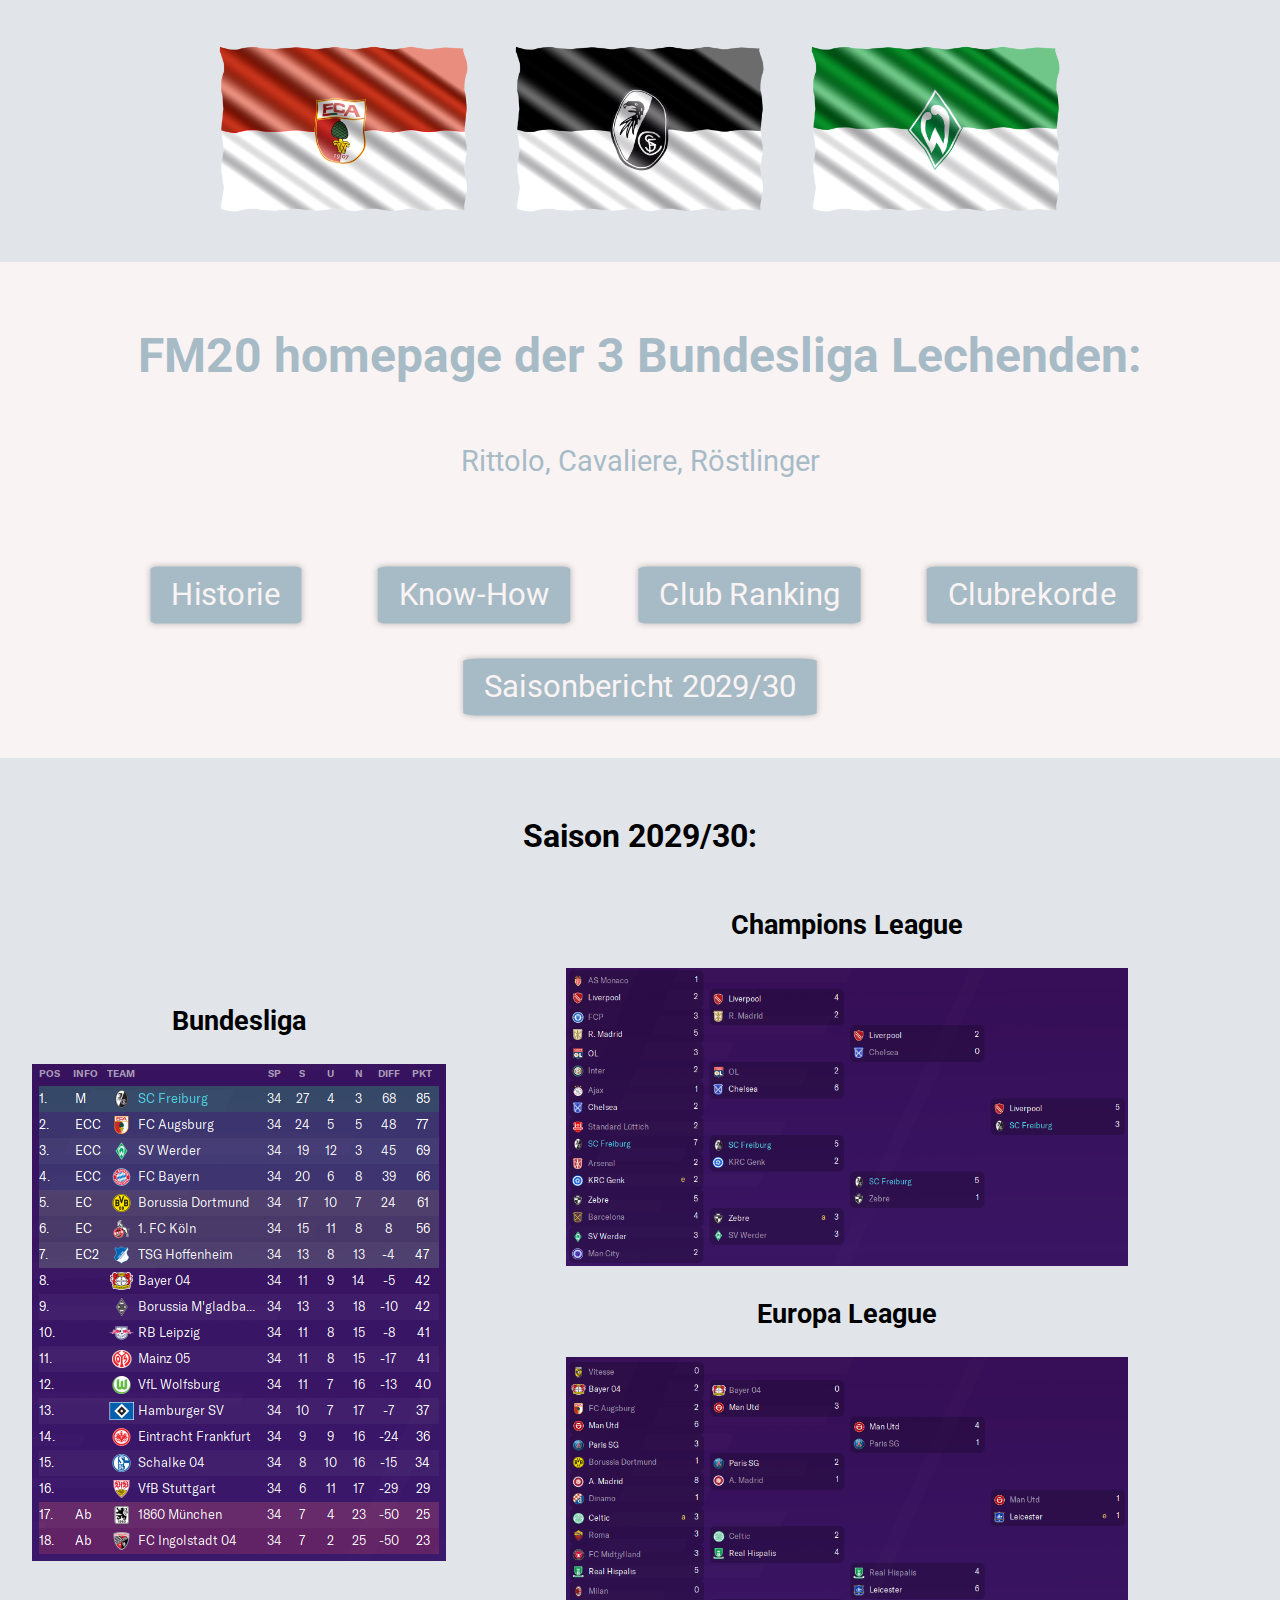
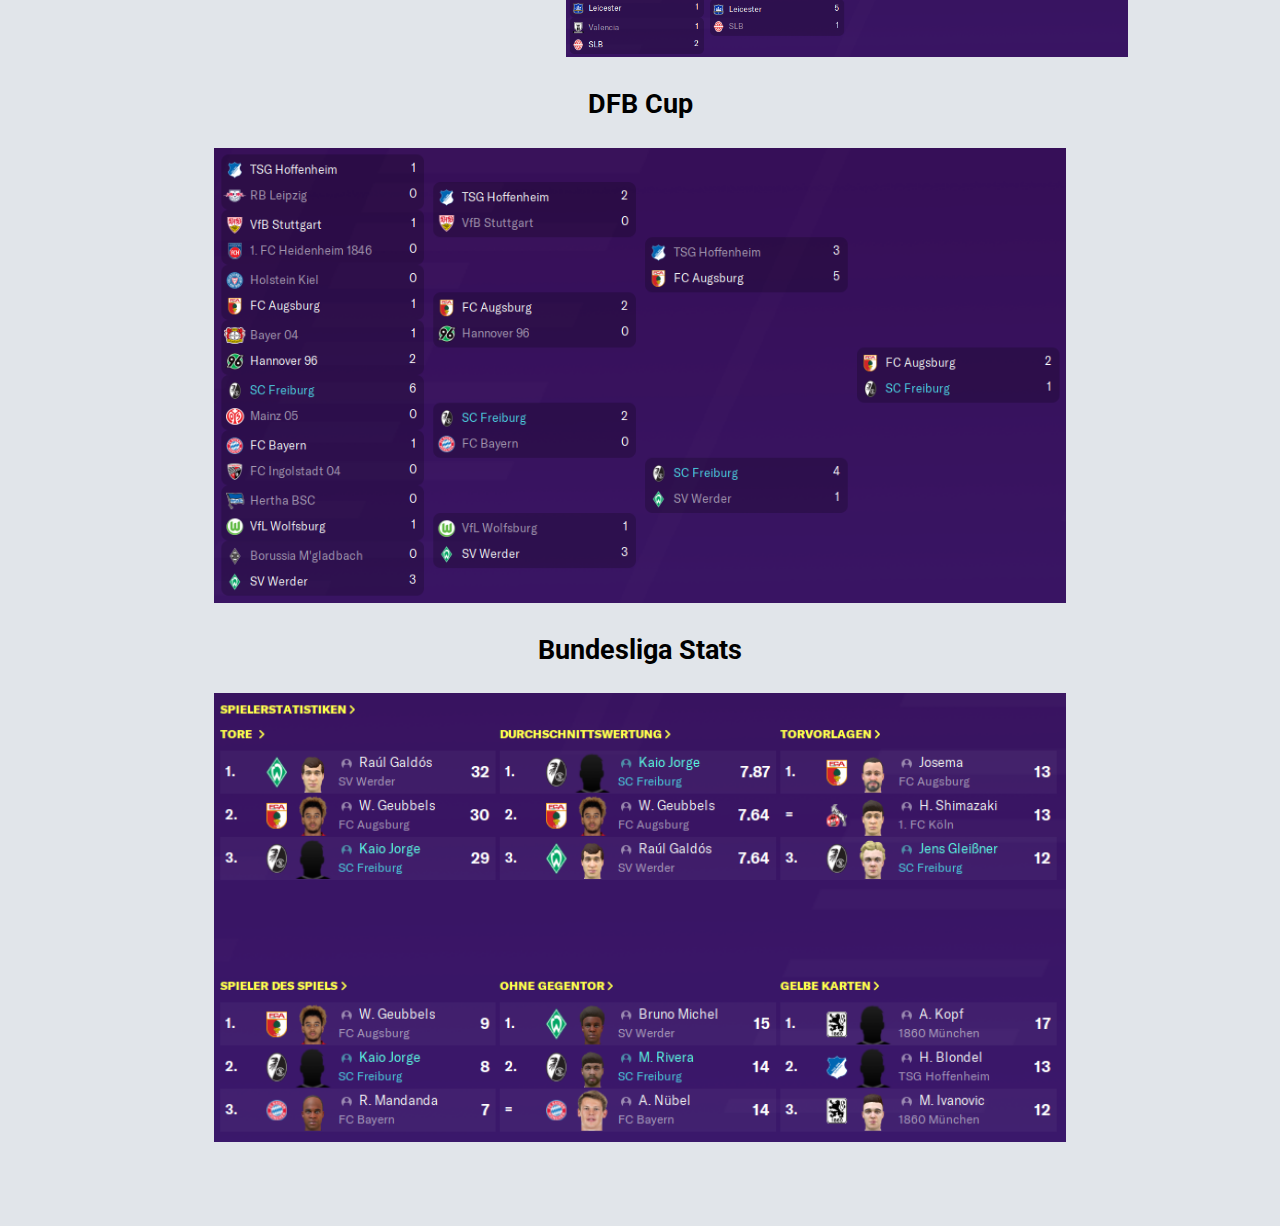
<file: index.html>
<!DOCTYPE html>
<html lang="en" dir="ltr">
  <head>
    <meta charset="utf-8">
    <title>FM20 Season 2029/30</title>
    <link rel="stylesheet" href="./css/style.css">
    <link rel="preconnect" href="https://fonts.gstatic.com">
    <link href="https://fonts.googleapis.com/css2?family=Roboto&display=swap" rel="stylesheet">
  </head>
  <body>
    <div class="headliner">
      <img src="./images/fca_gross.png" alt="" style="max-width: 24%">
      <img src="./images/scf_gross.png" alt="" style="max-width: 24%">
      <img src="./images/svw_gross.png" alt="" style="max-width: 24%">
    </div>
    <div class="roseish-bg">
      <div class="centered-div">
        <h1>FM20 homepage der 3 Bundesliga Lechenden:</h1>
        <p style="font-size: 1.8rem;">Rittolo, Cavaliere, Röstlinger</p>
      </div>
      <div class="centered-div margin-md">
        <a href="history.html" class="margin-md">
          <div class="div-button">
            Historie
          </div>
        </a>
        <a href="tricks.html" class="margin-md">
          <div class="div-button">
            Know-How
          </div>
        </a>
        <a href="ranking.html" class="margin-md">
          <div class="div-button">
            Club Ranking
          </div>
        </a>
        <a href="rekorde.html" class="margin-md">
          <div class="div-button">
            Clubrekorde
          </div>
        </a>
        <a href="season-review.html" class="margin-md">
          <div class="div-button">
            Saisonbericht 2029/30
          </div>
        </a>
      </div>
    </div>
    <div class="image-holder">
      <h2>Saison 2029/30:</h2>
      <div class="grid2x3 grid3x1">
        <div class="bl-table">
          <h3>Bundesliga</h3>
          <img src="./images/table_curr_bl.png?lastmod=05022023" alt="current bundesliga table 2029/2030">
        </div>
        <div class="cl-table">
          <h3>Champions League</h3>
          <img class="table-image" src="./images/cl-table.png?lastmod=05022023" alt="current champions league table 2029/2030">
          </div>
        <div class="el-table">
          <h3>Europa League</h3>
          <img class="table-image" src="./images/el-table.png?lastmod=05022023" alt="current euro league table 2029/2030">
        </div>
        <div class="dfb-table">
          <h3>DFB Cup</h3>
          <img class="table-image" src="./images/dfb-table.png?lastmod=05022023" alt="2029/30 dfb cup">
        </div>
        <div class="bl-stats-table">
          <h3>Bundesliga Stats</h3>
          <img class="table-image" src="./images/bundesliga-stats.png?lastmod=05022023" alt="2029/30 bundesliga stats">
        </div>

      </div>
      <div class="centered-div" style="margin: 3rem 0rem;">
      </div>
    </div>
  </body>
</html>
</file>
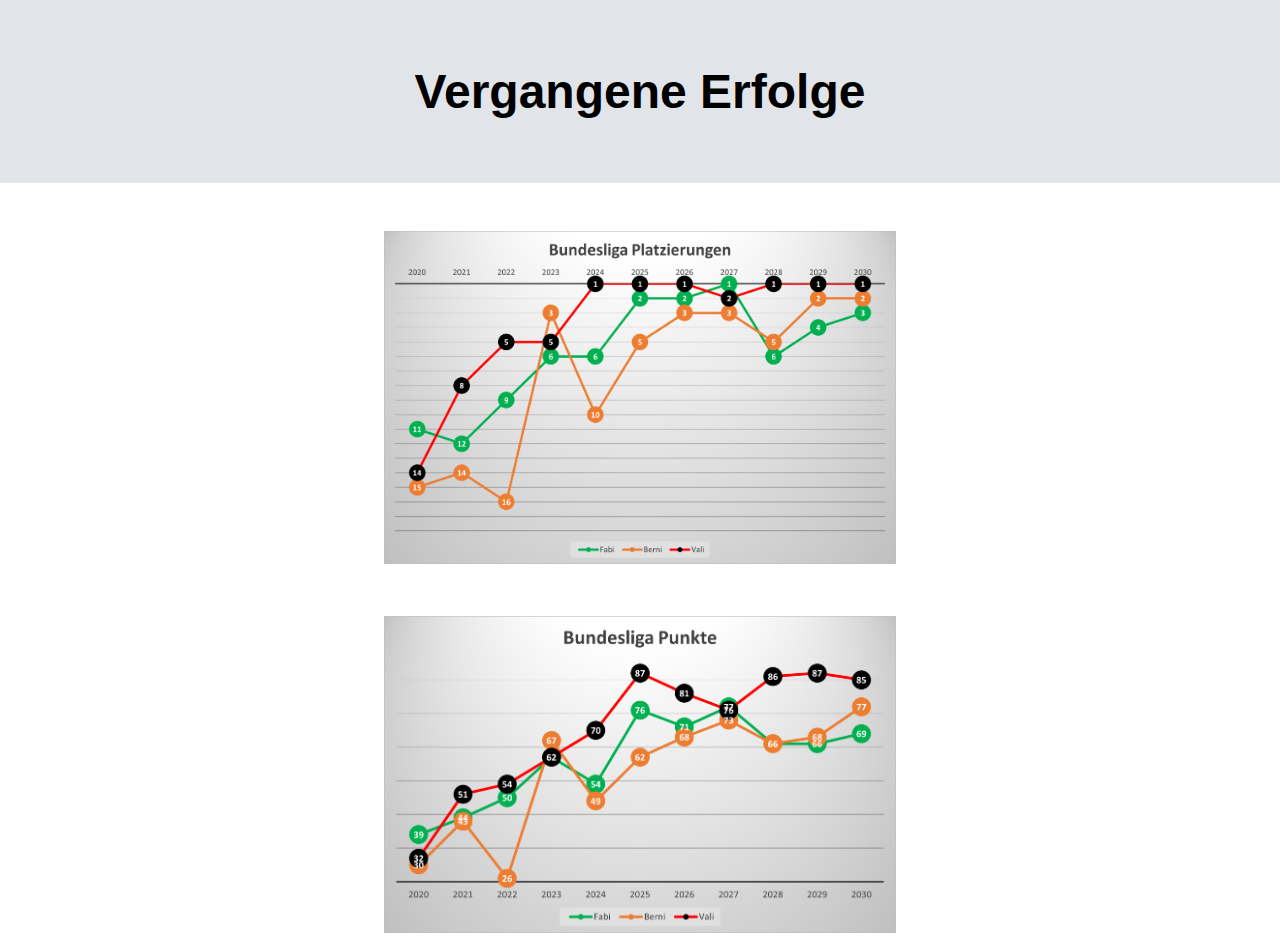
<file: history.html>
<!DOCTYPE html>
<html lang="en" dir="ltr">
<head>
  <meta charset="utf-8">
  <title>FM20 Bundesligahistorie</title>
  <link rel="stylesheet" href="./css/style.css">
</head>
  <body>
    <div class="headliner">
        <h1>Vergangene Erfolge</h1>
    </div>
    <div class="centered-div" style="margin-top: 3rem;">
      <img src="./images/rang-statistik.png?lastmod=01052022" alt="Ranking of our clubs in the Bundesliga from 2019 to 2023" style="max-width: 40%">
    </div>
    <div class="centered-div" style="margin-top: 3rem;">
      <img src="./images/punkte-statistik.png?lastmod=01052022" alt="Points won in the Bundesligahistorie from our clubs from 2019 to 2023" style="max-width: 40%">
    </div>
  </body>
</html>
</file>
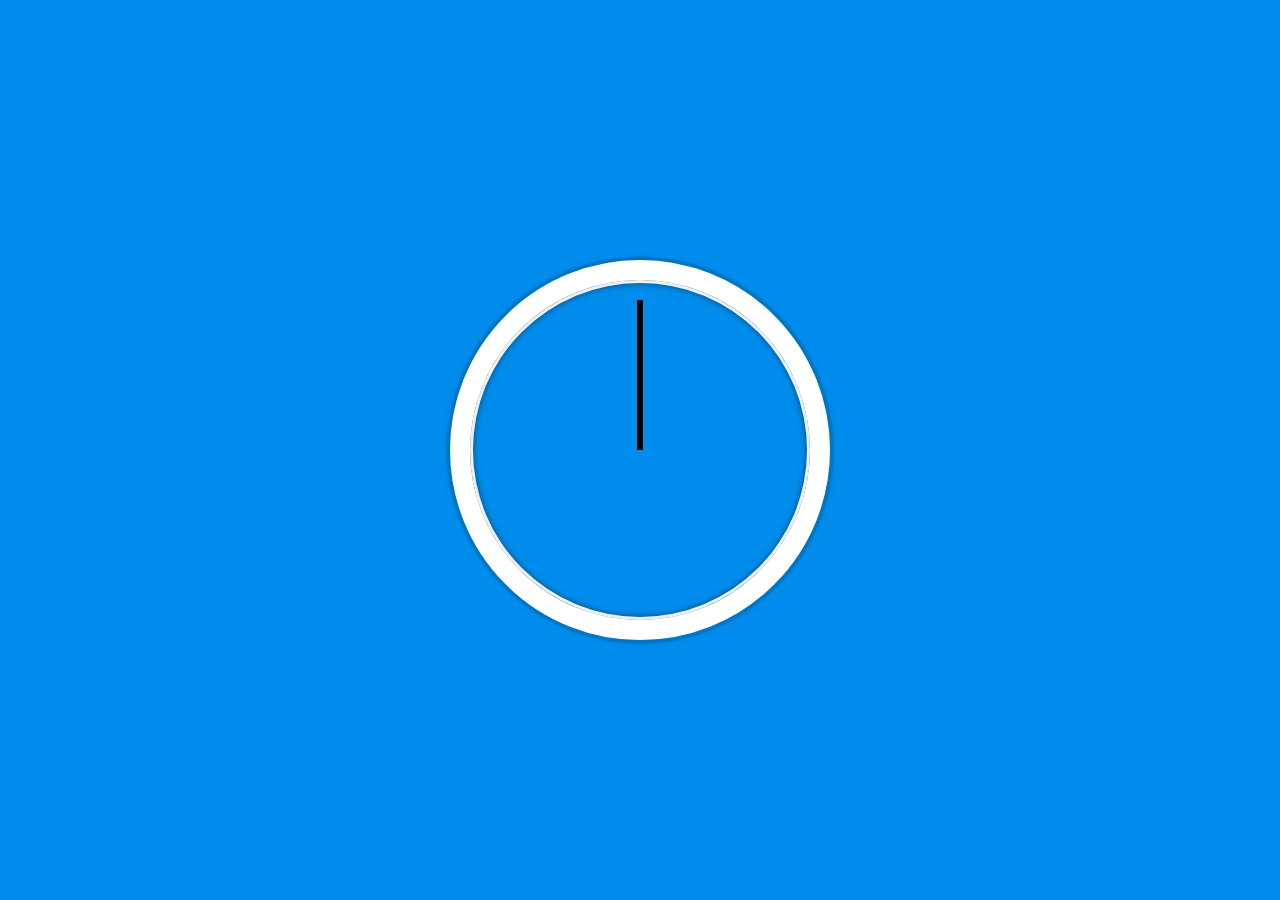
<file: js-tutorial-2.html>
<!DOCTYPE html>
<html lang="en">
<head>
  <meta charset="UTF-8">
  <title>JS + CSS Clock</title>
</head>
<body>


    <div class="clock">
      <div class="clock-face">
        <div class="hand hour-hand"></div>
        <div class="hand min-hand"></div>
        <div class="hand second-hand"></div>
      </div>
    </div>


  <style>
    html {
      background: #018DED url(https://unsplash.it/1500/1000?image=881&blur=5);
      background-size: cover;
      font-family: 'helvetica neue';
      text-align: center;
      font-size: 10px;
    }

    body {
      margin: 0;
      font-size: 2rem;
      display: flex;
      flex: 1;
      min-height: 100vh;
      align-items: center;
    }

    .clock {
      width: 30rem;
      height: 30rem;
      border: 20px solid white;
      border-radius: 50%;
      margin: 50px auto;
      position: relative;
      padding: 2rem;
      box-shadow:
        0 0 0 4px rgba(0,0,0,0.1),
        inset 0 0 0 3px #EFEFEF,
        inset 0 0 10px black,
        0 0 10px rgba(0,0,0,0.2);
    }

    .clock-face {
      position: relative;
      width: 100%;
      height: 100%;
      transform: translateY(-3px); /* account for the height of the clock hands */
    }

    .hand {
      width: 50%;
      height: 6px;
      background: black;
      position: absolute;
      top: 50%;
      transform-origin: 100%;
      transform: rotate(90deg);
      transition: all 0.05s;
      transition-timing-function: cubic-bezier(0.1, 2.7, 0.58, 1);
    }

  </style>

  <script>

    const secondHand = document.querySelector('.second-hand');
    const minHand = document.querySelector('.min-hand');
    const hourHand = document.querySelector('.hour-hand');

    function setDate() {

      const now = new Date();
      const seconds = now.getSeconds();
      const minutes = now.getMinutes();
      const hours = now.getHours();

      if(seconds==0){           // to avoid rotating 90 at second 0
        secondHand.style.transitionDuration = '0s';
        minHand.style.transitionDuration = '0s';
        hourHand.style.transitionDuration = '0s';
       } else {
        secondHand.style.transitionDuration = '0.05s';
        minHand.style.transitionDuration = '0.05s';
        hourHand.style.transitionDuration = '0.05s';
      }
      const secondsDegrees = ((seconds / 60) * 360) + 90;     // have to add 90 because of the offset at .hand style
      const minutesDegrees = ((minutes / 60) * 360) + 90;
      const hoursDegrees = ((hours / 12) * 360) +90;
      secondHand.style.transform = `rotate(${secondsDegrees}deg)`;
      minHand.style.transform = `rotate(${minutesDegrees}deg)`;
      hourHand.style.transform = `rotate(${hoursDegrees}deg)`;
    }

    setInterval(setDate, 1000);

  </script>
</body>
</html>
</file>
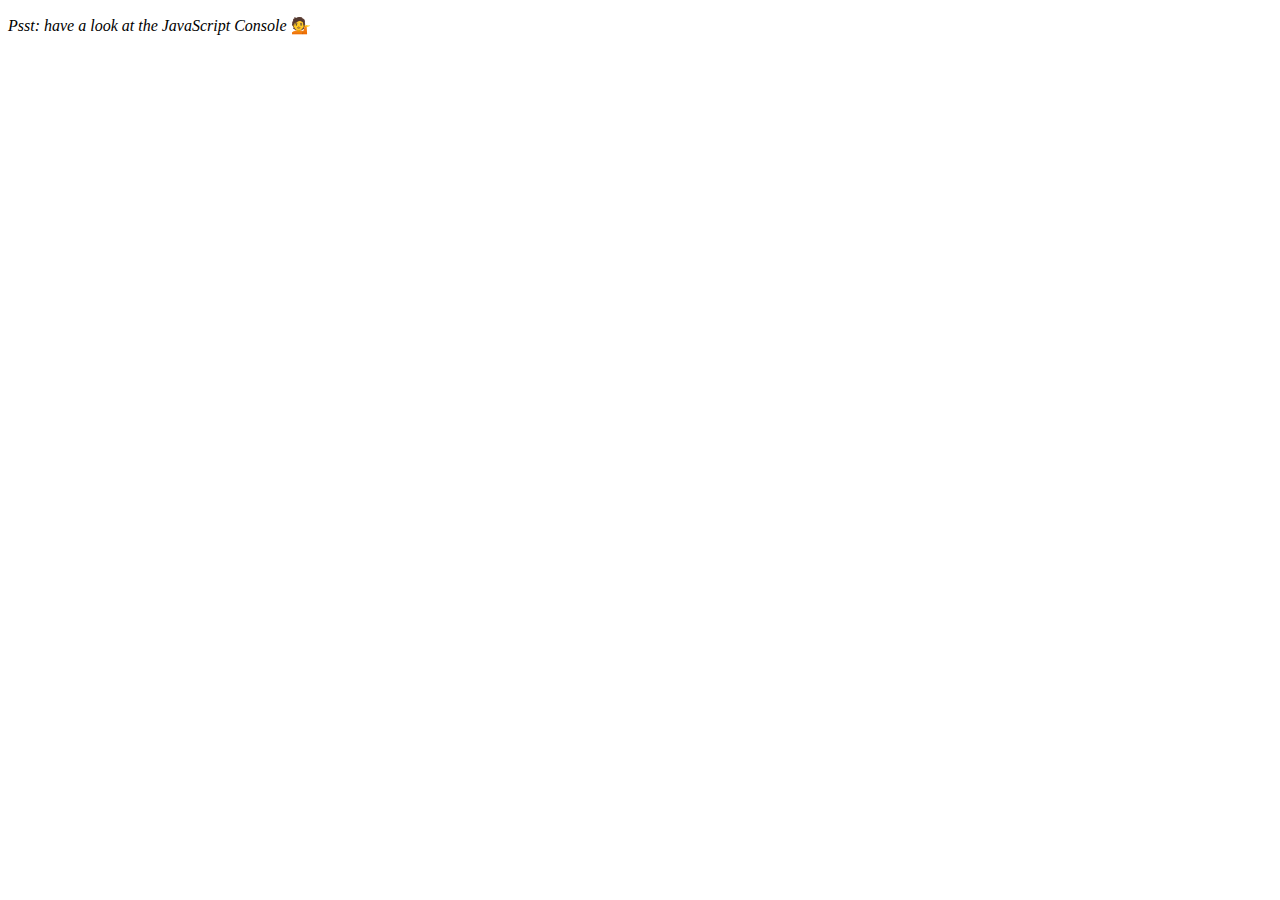
<file: js-tutorial-4.html>
<!DOCTYPE html>
<html lang="en">
<head>
  <meta charset="UTF-8">
  <title>Array Cardio 💪</title>
</head>
<body>
  <p><em>Psst: have a look at the JavaScript Console</em> 💁</p>
  <script>
    // Get your shorts on - this is an array workout!
    // ## Array Cardio Day 1

    // Some data we can work with

    const inventors = [
      { first: 'Albert', last: 'Einstein', year: 1879, passed: 1955 },
      { first: 'Isaac', last: 'Newton', year: 1643, passed: 1727 },
      { first: 'Galileo', last: 'Galilei', year: 1564, passed: 1642 },
      { first: 'Marie', last: 'Curie', year: 1867, passed: 1934 },
      { first: 'Johannes', last: 'Kepler', year: 1571, passed: 1630 },
      { first: 'Nicolaus', last: 'Copernicus', year: 1473, passed: 1543 },
      { first: 'Max', last: 'Planck', year: 1858, passed: 1947 },
      { first: 'Katherine', last: 'Blodgett', year: 1898, passed: 1979 },
      { first: 'Ada', last: 'Lovelace', year: 1815, passed: 1852 },
      { first: 'Sarah E.', last: 'Goode', year: 1855, passed: 1905 },
      { first: 'Lise', last: 'Meitner', year: 1878, passed: 1968 },
      { first: 'Hanna', last: 'Hammarström', year: 1829, passed: 1909 }
    ];

    const people = [
      'Bernhard, Sandra', 'Bethea, Erin', 'Becker, Carl', 'Bentsen, Lloyd', 'Beckett, Samuel', 'Blake, William', 'Berger, Ric', 'Beddoes, Mick', 'Beethoven, Ludwig',
      'Belloc, Hilaire', 'Begin, Menachem', 'Bellow, Saul', 'Benchley, Robert', 'Blair, Robert', 'Benenson, Peter', 'Benjamin, Walter', 'Berlin, Irving',
      'Benn, Tony', 'Benson, Leana', 'Bent, Silas', 'Berle, Milton', 'Berry, Halle', 'Biko, Steve', 'Beck, Glenn', 'Bergman, Ingmar', 'Black, Elk', 'Berio, Luciano',
      'Berne, Eric', 'Berra, Yogi', 'Berry, Wendell', 'Bevan, Aneurin', 'Ben-Gurion, David', 'Bevel, Ken', 'Biden, Joseph', 'Bennington, Chester', 'Bierce, Ambrose',
      'Billings, Josh', 'Birrell, Augustine', 'Blair, Tony', 'Beecher, Henry', 'Biondo, Frank'
    ];

    // Array.prototype.filter()
    // 1. Filter the list of inventors for those who were born in the 1500's
    const fifteen = inventors.filter(inventor =>            // arrow function
      (inventor.year >= 1500 && inventor.year <= 1599));

    //console.table(fifteen);

    // Array.prototype.map()                        // map returns always the same amount as input
    // 2. Give us an array of the inventors first and last names
    const nameList = inventors.map(inventor => inventor.first + ' ' + inventor.last);

    //console.log(nameList);

    // Array.prototype.sort()               //
    // 3. Sort the inventors by birthdate, oldest to youngest
    const ordered = inventors.sort((firstPerson, secondPerson) => firstPerson.year > secondPerson.year ? 1 : -1);

    //console.table(ordered);

    // Array.prototype.reduce()
    // 4. How many years did all the inventors live all together?
    const sum = inventors.reduce((total, inventor) => {
      return total + (inventor.passed - inventor.year);
    }, 0);                                              // total needs a starting value

    //console.log(sum);

    // 5. Sort the inventors by years lived
    const oldest = inventors.sort(function(a, b) {
      const lastGuy = a.passed - a.year;
      const nextGuy = b.passed - b.year;
      return lastGuy > nextGuy ? -1 : 1;
    });
    //console.log(oldest);

    // 6. create a list of Boulevards in Paris that contain 'de' anywhere in the name       // done in console on wiki page
    // https://en.wikipedia.org/wiki/Category:Boulevards_in_Paris
    // const category = document.querySelector('.mw-category');
    // const links = Array.from(category.querySelectorAll('a'));
    //
    // const de = links
    //               .map(link => link.textContent)
    //               .filter(streetName => streetName.includes('de'));

    // 7. sort Exercise
    // Sort the people alphabetically by last name
    const alpha = people.sort((lastOne, nextOne) => {
      const [aLast, aFirst] = lastOne.split(', ');
      const [bLast, bFirst] = nextOne.split(', ');
      return aLast > bLast ? 1 : -1;
    });
    //console.log(alpha);

    // 8. Reduce Exercise
    // Sum up the instances of each of these
    const data = ['car', 'car', 'truck', 'truck', 'bike', 'walk', 'car', 'van', 'bike', 'walk', 'car', 'van', 'car', 'truck' ];
    const transportation = data.reduce(function(obj, item) {
      if(!obj[item]) {
        obj[item] = 0;
      }
      obj[item]++;
      return obj;
    }, {});     // start with a blank object

    console.log(transportation);

  </script>
</body>
</html>
</file>
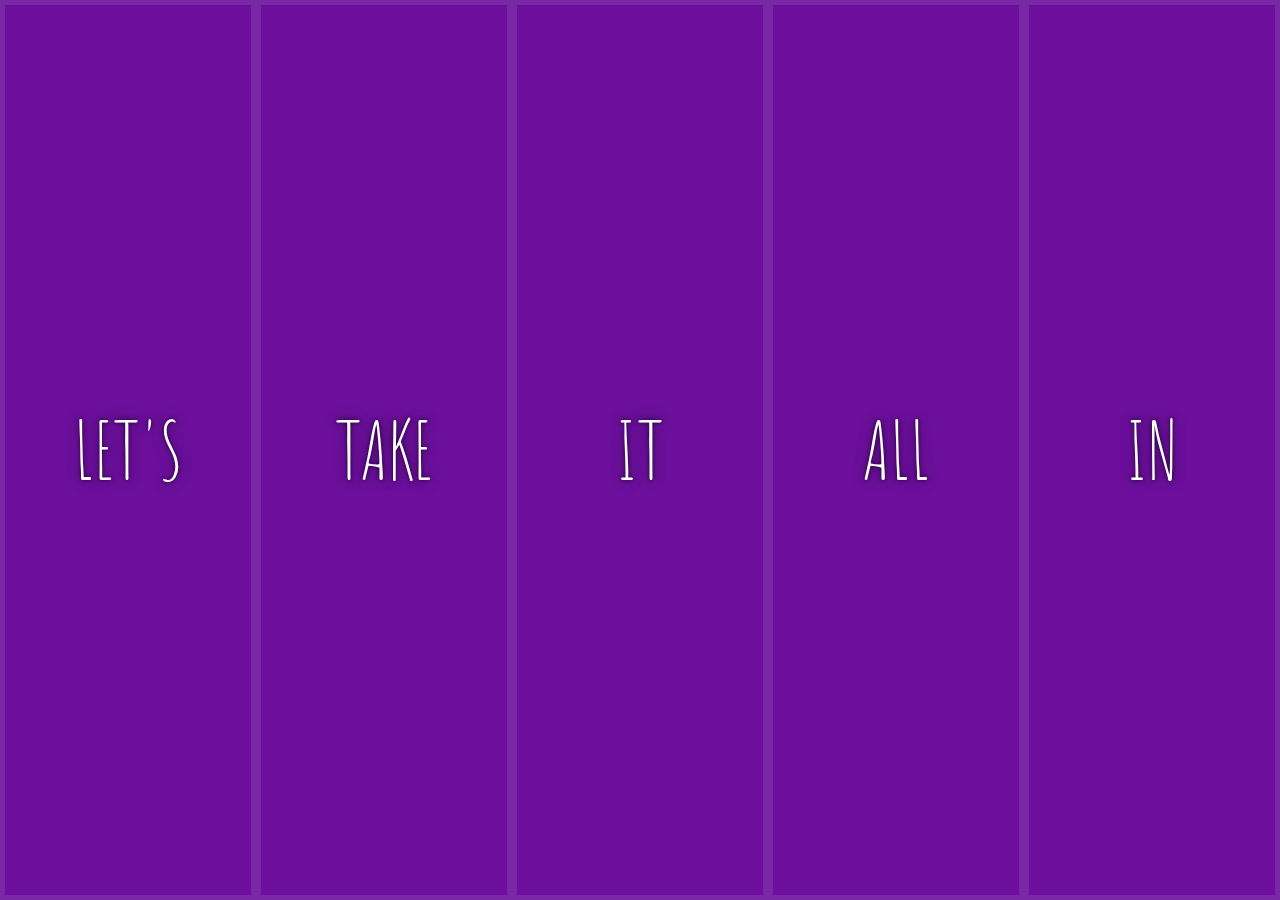
<file: js-tutorial-5.html>
<!DOCTYPE html>
<html lang="en">
<head>
  <meta charset="UTF-8">
  <title>Flex Panels 💪</title>
  <link href='https://fonts.googleapis.com/css?family=Amatic+SC' rel='stylesheet' type='text/css'>
</head>
<body>
  <style>
    html {
      box-sizing: border-box;
      background: #ffc600;
      font-family: 'helvetica neue';
      font-size: 20px;
      font-weight: 200;
    }

    body {
      margin: 0;
    }

    *, *:before, *:after {
      box-sizing: inherit;
    }

    .panels {
      min-height: 100vh;
      overflow: hidden;
      display: flex;
    }

    .panel {
      background: #6B0F9C;
      box-shadow: inset 0 0 0 5px rgba(255,255,255,0.1);
      color: white;
      text-align: center;
      align-items: center;
      /* Safari transitionend event.propertyName === flex */
      /* Chrome + FF transitionend event.propertyName === flex-grow */
      transition:
        font-size 0.7s cubic-bezier(0.61,-0.19, 0.7,-0.11),
        flex 0.7s cubic-bezier(0.61,-0.19, 0.7,-0.11),
        background 0.2s;
      font-size: 20px;
      background-size: cover;
      background-position: center;
      flex: 1;      /* distributes evenly*/
      justify-content: center;
      align-items: center;
      display: flex;
      flex-direction: column;
    }

    .panel1 { background-image:url(https://source.unsplash.com/gYl-UtwNg_I/1500x1500); }
    .panel2 { background-image:url(https://source.unsplash.com/rFKUFzjPYiQ/1500x1500); }
    .panel3 { background-image:url(https://images.unsplash.com/photo-1465188162913-8fb5709d6d57?ixlib=rb-0.3.5&q=80&fm=jpg&crop=faces&cs=tinysrgb&w=1500&h=1500&fit=crop&s=967e8a713a4e395260793fc8c802901d); }
    .panel4 { background-image:url(https://source.unsplash.com/ITjiVXcwVng/1500x1500); }
    .panel5 { background-image:url(https://source.unsplash.com/3MNzGlQM7qs/1500x1500); }

    /* Flex Children */
    .panel > * {
      margin: 0;
      width: 100%;
      transition: transform 0.5s;
      flex: 1 0 auto;
      display: flex;
      justify-content: center;
      align-items: center;
    }

    .panel > *:first-child { transform: translateY(-100%);}
    .panel.open-active > *:first-child {transform: translateY(0);}
    .panel > *:last-child { transform: translateY(100%);}
    .panel.open-active > *:last-child {transform: translateY(0);}

    .panel p {
      text-transform: uppercase;
      font-family: 'Amatic SC', cursive;
      text-shadow: 0 0 4px rgba(0, 0, 0, 0.72), 0 0 14px rgba(0, 0, 0, 0.45);
      font-size: 2em;
    }

    .panel p:nth-child(2) {
      font-size: 4em;
    }

    .panel.open {
      flex: 5;      // 5 times more space than flex: 1 (regularly distributed)
      font-size: 40px;
    }

  </style>


  <div class="panels">
    <div class="panel panel1">
      <p>Hey</p>
      <p>Let's</p>
      <p>Dance</p>
    </div>
    <div class="panel panel2">
      <p>Give</p>
      <p>Take</p>
      <p>Receive</p>
    </div>
    <div class="panel panel3">
      <p>Experience</p>
      <p>It</p>
      <p>Today</p>
    </div>
    <div class="panel panel4">
      <p>Give</p>
      <p>All</p>
      <p>You can</p>
    </div>
    <div class="panel panel5">
      <p>Life</p>
      <p>In</p>
      <p>Motion</p>
    </div>
  </div>

  <script>
    const panels = document.querySelectorAll('.panel');

    function toggleOpen() {
      this.classList.toggle('open');
    }

    function toggleActive(e) {
      if(e.propertyName.includes('flex')) {   // flex-grow or "flex" -> depends on browser
        this.classList.toggle('open-active');
      }
    }

    panels.forEach(panel => panel.addEventListener('click', toggleOpen));
    panels.forEach(panel => panel.addEventListener('transitionend', toggleActive));
  </script>



</body>
</html>
</file>
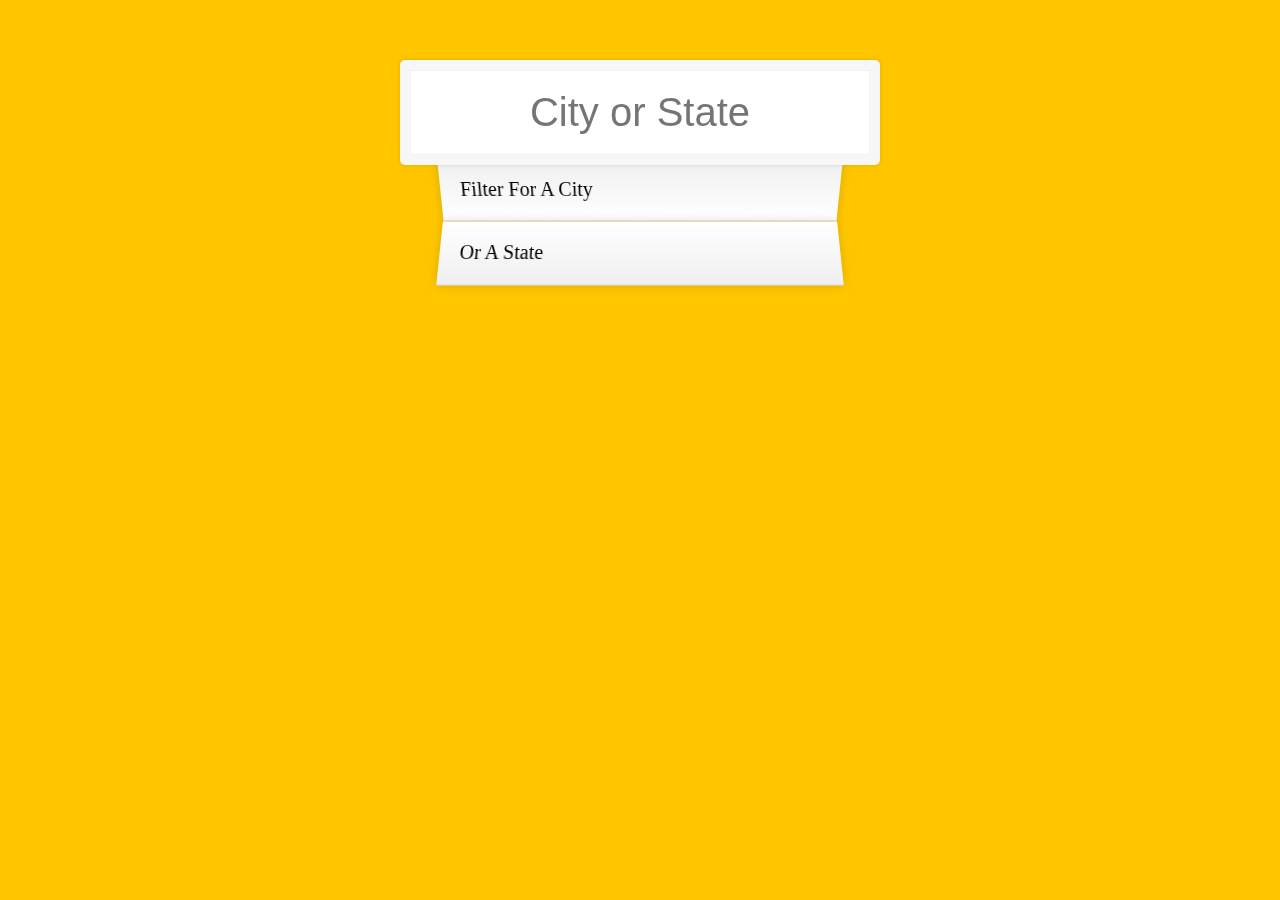
<file: js-tutorial-6.html>
<!DOCTYPE html>
<html lang="en">
<head>
  <meta charset="UTF-8">
  <title>Type Ahead 👀</title>
  <link rel="stylesheet" href="./css/js-tutorial-6.css">
</head>
<body>

  <form class="search-form">
    <input type="text" class="search" placeholder="City or State">
    <ul class="suggestions">
      <li>Filter for a city</li>
      <li>or a state</li>
    </ul>
  </form>
<script>
  const endpoint = 'https://gist.githubusercontent.com/Miserlou/c5cd8364bf9b2420bb29/raw/2bf258763cdddd704f8ffd3ea9a3e81d25e2c6f6/cities.json';
  const cities = [];
  fetch(endpoint)
    .then(blob => blob.json())
    .then(data => cities.push(...data));      // ... means to spread into the array (es6 video as a hint)

  function findMatches(wordToMatch, cities) {
    return cities.filter(place => {
      const regex = new RegExp(wordToMatch, 'gi');  // global insensitive
      return place.city.match(regex) || place.state.match(regex);
    });
  }

  function numberWithCommas(x) {
    return x.toString().replace(/\B(?=(\d{3})+(?!\d))/g, ',');
  }

  function displayMatches() {     // this.value is the text written in the input area
    const matchArray = findMatches(this.value, cities);
    const html = matchArray.map(place => {
      const regex = new RegExp(this.value, 'gi');   // we want to wrap the citys name into a "hl span"
      const cityName = place.city.replace(regex, `<span class="hl">${this.value}</span>`);
      const stateName = place.state.replace(regex, `<span class="hl">${this.value}</span>`);
      return `
        <li>
          <span class="name">${cityName}, ${stateName}</span>
          <span class="population">${numberWithCommas(place.population)}</span>
        </li>
      `;
    }).join('');      // converts array with multiple items to one big string
    suggestions.innerHTML = html;
  }

  const searchInput = document.querySelector('.search');
  const suggestions = document.querySelector('.suggestions');

  searchInput.addEventListener('change', displayMatches);
  searchInput.addEventListener('keyup', displayMatches);

</script>
</body>
</html>
</file>
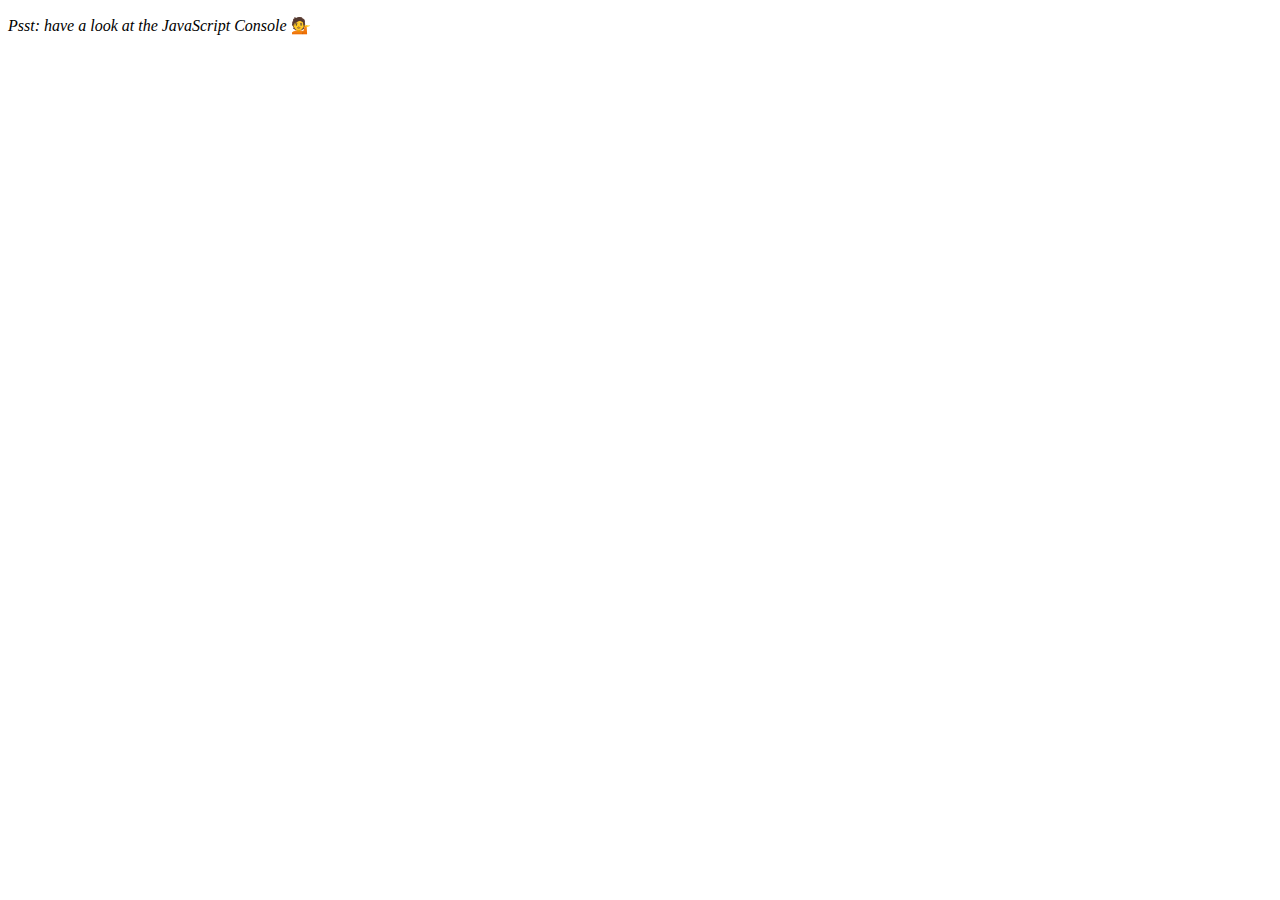
<file: js-tutorial-7.html>
<!DOCTYPE html>
<html lang="en">
<head>
  <meta charset="UTF-8">
  <title>Array Cardio 💪💪</title>
</head>
<body>
  <p><em>Psst: have a look at the JavaScript Console</em> 💁</p>
  <script>
    // ## Array Cardio Day 2

    const people = [
      { name: 'Wes', year: 1988 },
      { name: 'Kait', year: 1986 },
      { name: 'Irv', year: 1970 },
      { name: 'Lux', year: 2015 }
    ];

    const comments = [
      { text: 'Love this!', id: 523423 },
      { text: 'Super good', id: 823423 },
      { text: 'You are the best', id: 2039842 },
      { text: 'Ramen is my fav food ever', id: 123523 },
      { text: 'Nice Nice Nice!', id: 542328 }
    ];

    // Some and Every Checks
    // Array.prototype.some() // is at least one person 19 or older?
    const isAdult = people.some(person => {
      const currentYear = (new Date()).getFullYear();
      return currentYear - person.year >= 19;
    })
    console.log({isAdult});

    // Array.prototype.every() // is everyone 19 or older?
    const areAdults = people.every(person => {
      const currentYear = (new Date()).getFullYear();
      return currentYear - person.year >= 19;
    })
    console.log(areAdults);

    // Array.prototype.find()
    // Find is like filter, but instead returns just the one you are looking for
    // find the comment with the ID of 823423
    const comment = comments.find(comment =>
      comment.id === 823423);
    console.log(comment);

    // Array.prototype.findIndex()
    // Find the comment with this ID
    const index = comments.findIndex(comment => comment.id === 823423);
    console.log(index);
    // delete the comment with the ID of 823423
    // comments.splice(index, 1);
    const newComments = [           // this way we dont lose the original dataset
      ...comments.slice(0, index),      // spread the items into the array (...)
      ...comments.slice(index + 1)      // we could just use splice -> simpler
    ];

  </script>
</body>
</html>
</file>
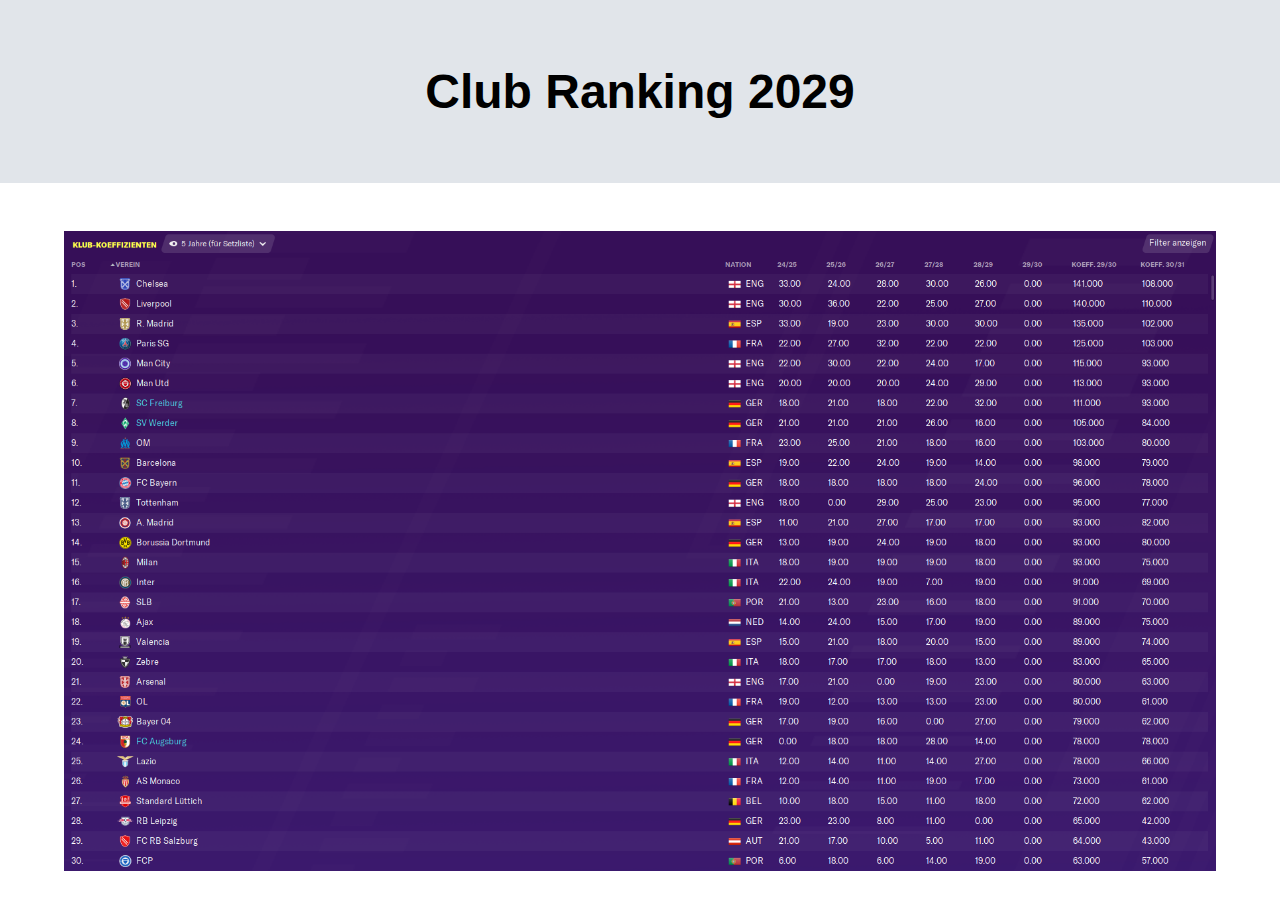
<file: ranking.html>
<!DOCTYPE html>
<html lang="en" dir="ltr">
<head>
  <meta charset="utf-8">
  <title>FM20: Club Ranking</title>
  <link rel="stylesheet" href="./css/style.css">
</head>
  <body>
    <div class="headliner">
        <h1>Club Ranking 2029</h1>
    </div>
    <div class="centered-div" style="margin-top: 3rem;">
      <img src="./images/club-ranking.png?lastmod=23112022" alt="Ranking of our clubs 2029" style="max-width: 90%">
    </div>
  </body>
</html>
</file>
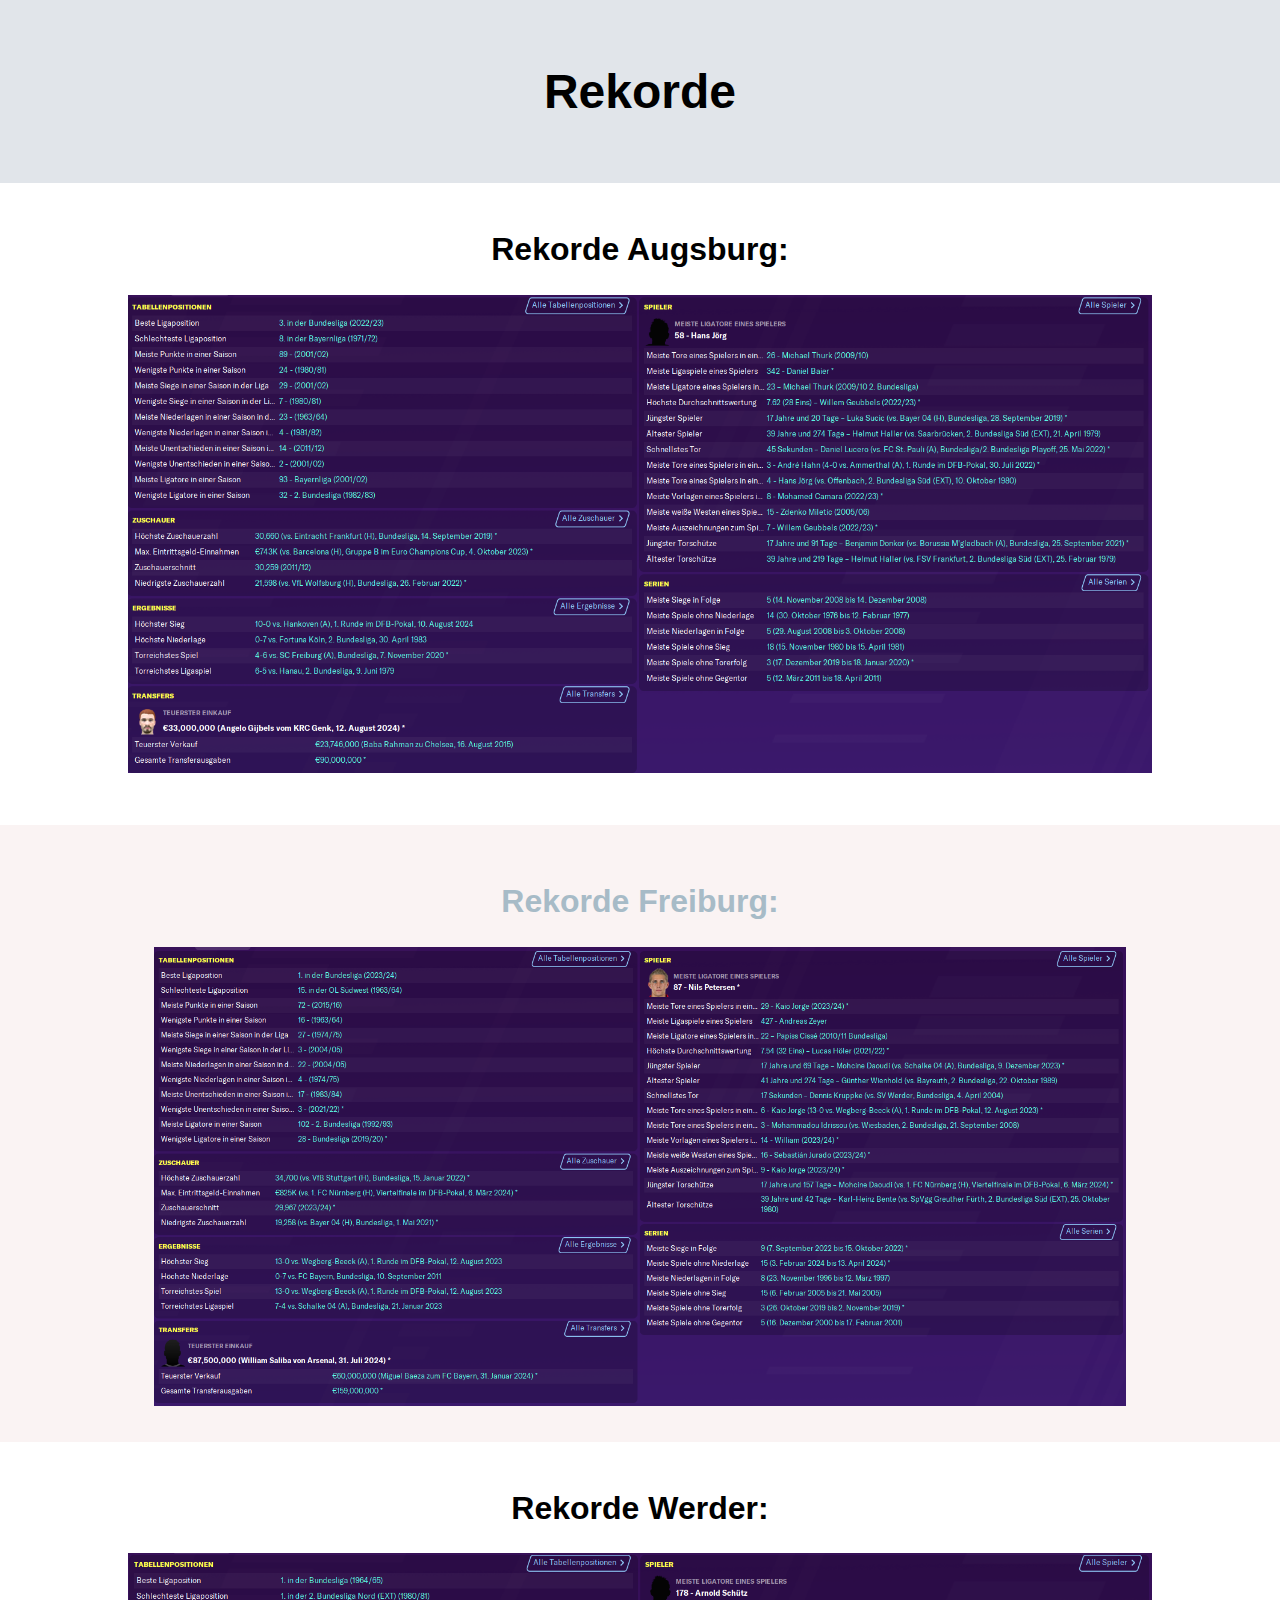
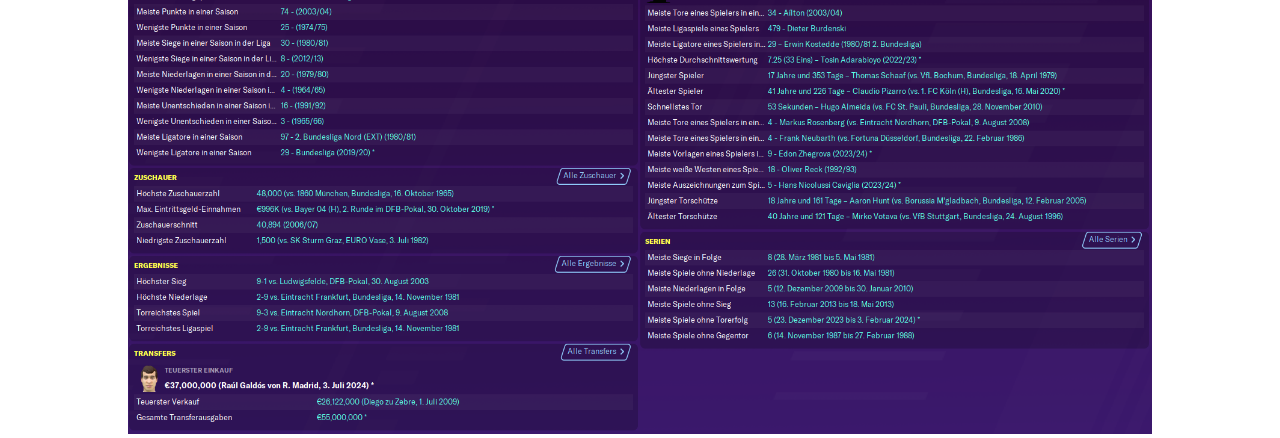
<file: rekorde.html>
<!DOCTYPE html>
<html lang="en" dir="ltr">
<head>
  <meta charset="utf-8">
  <title>FM20 Clubinterne Rekorde</title>
  <link rel="stylesheet" href="./css/style.css">
</head>
  <body>
    <div class="headliner">
        <h1>Rekorde</h1>
    </div>
    <div class="centered-div" style="margin-top: 3rem;">
      <h2>Rekorde Augsburg:</h2>
      <img src="./images/rekord-augsburg.png" alt="" style="max-width: 80%">
    </div>
    <div class="centered-div roseish-bg" style="margin-top: 3rem;">
      <h2>Rekorde Freiburg:</h2>
      <img src="./images/rekord-freiburg.png" alt="" style="max-width: 80%">
    </div>
    <div class="centered-div" style="margin-top: 3rem;">
      <h2>Rekorde Werder:</h2>
      <img src="./images/rekord-werder.png" alt="" style="max-width: 80%">
    </div>
  </body>
</html>
</file>
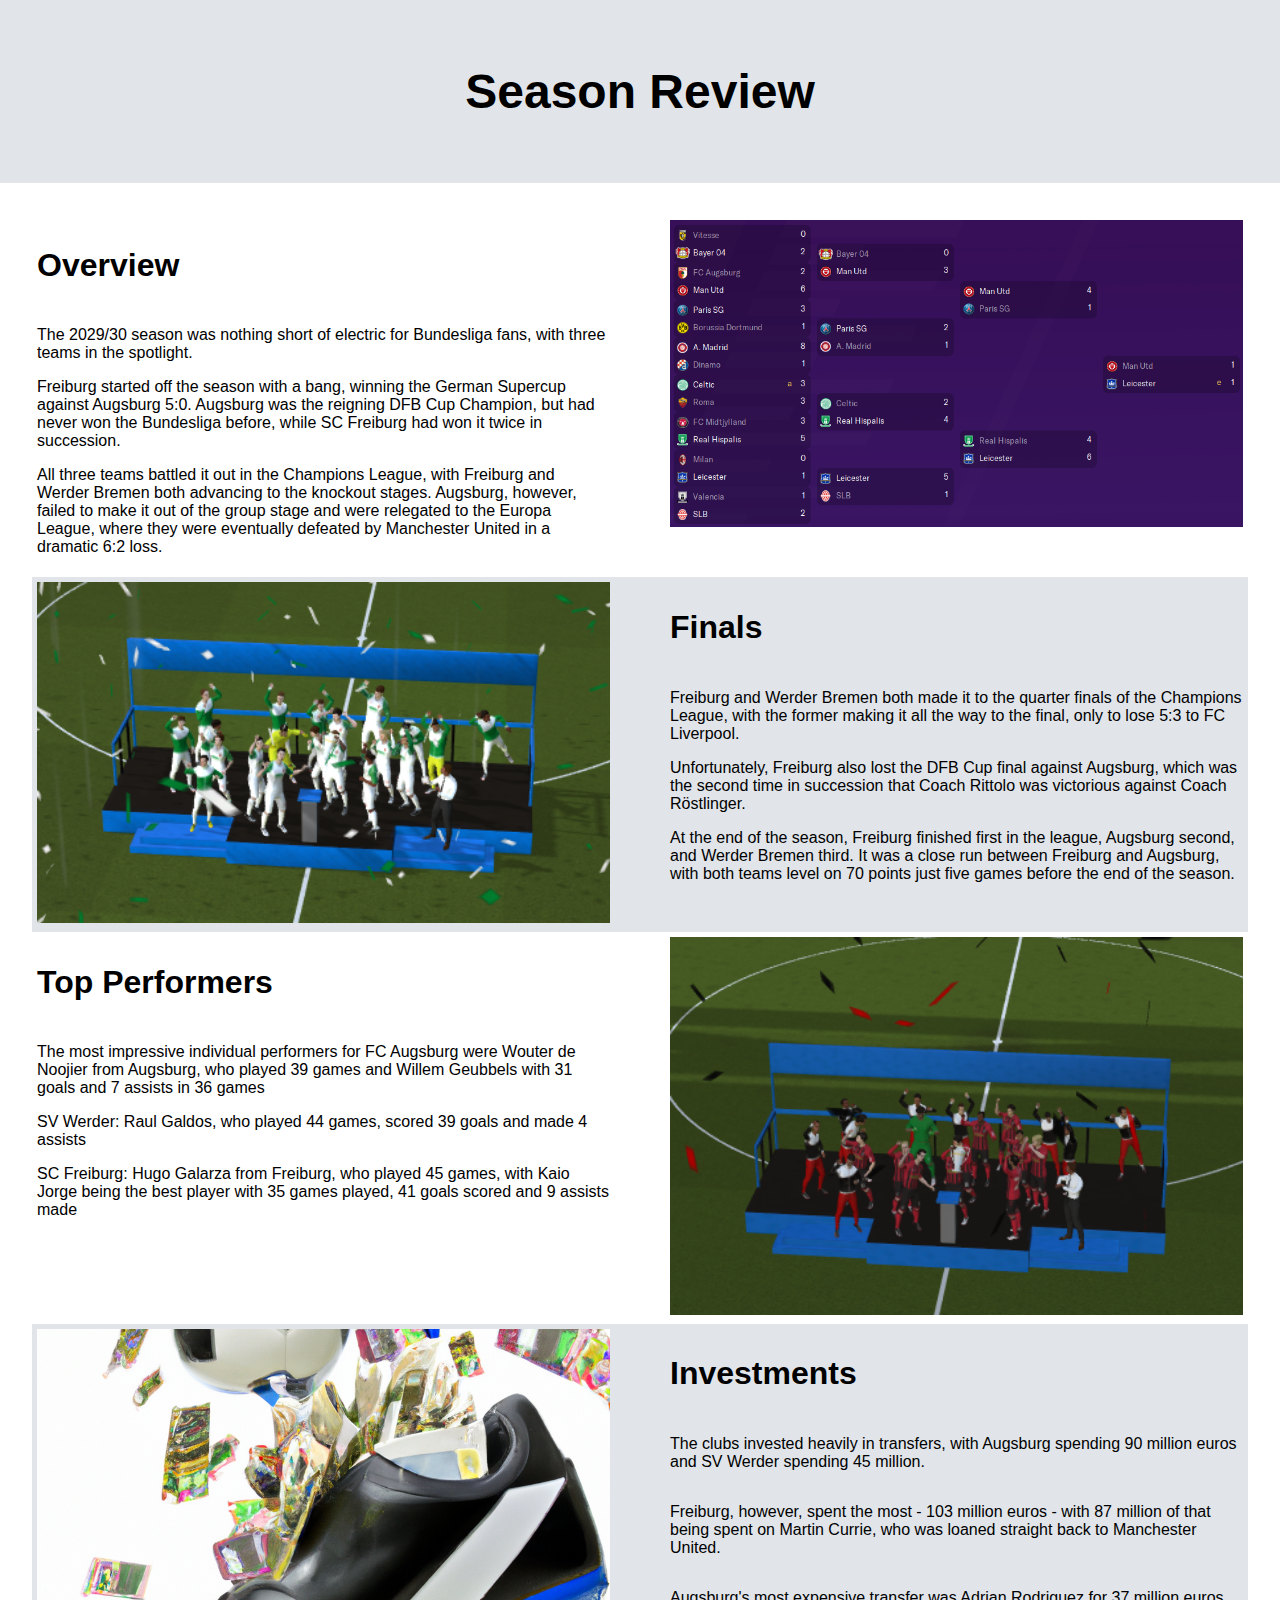
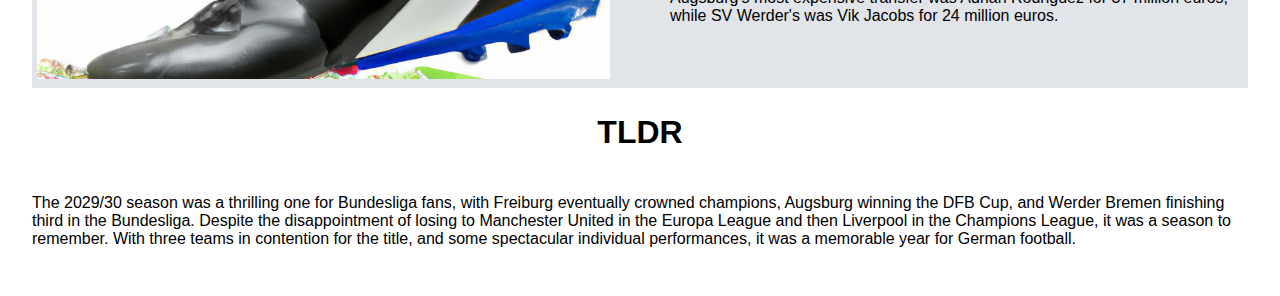
<file: season-review.html>
<!DOCTYPE html>
<html lang="en" dir="ltr">
<head>
  <meta charset="utf-8">
  <title>Season Review 2029/30</title>
  <link rel="stylesheet" href="./css/season-review.css">
</head>
  <body>
    <div class="headliner">
        <h1>Season Review</h1>
    </div>

    <div class="column padding-small">
      <div class="row space-between" style="gap: 50px 50px;">
        <div class="entry-50">
          <div class="column">
            <h2>Overview</h2>
            <div>
              <p>The 2029/30 season was nothing short of electric for Bundesliga fans, with three teams in the spotlight. </p>
              <p>Freiburg started off the season with a bang, winning the German Supercup against Augsburg 5:0. Augsburg was the reigning DFB Cup Champion, but had never won the Bundesliga before, while SC Freiburg had won it twice in succession.</p>
              <p>All three teams battled it out in the Champions League, with Freiburg and Werder Bremen both advancing to the knockout stages. Augsburg, however, failed to make it out of the group stage and were relegated to the Europa League, where they were eventually defeated by Manchester United in a dramatic 6:2 loss.</p>
            </div>
          </div>
        </div>
        <div class="entry-50">
          <img src="./images/el-table.png" style="width: 100%; float: right;" alt="heyo">
        </div>
      </div>
      <div class="row space-between light-grey-bg" style="gap: 50px 50px;">
        <div class="entry-50">
          <div>
            <img src="./images/augsburg_celebrating.png" style="width: 100%;">
          </div>
        </div>
        <div class="entry-50">
          <div class="column">
            <h2>Finals</h2>
            <div>
              <p>Freiburg and Werder Bremen both made it to the quarter finals of the Champions League, with the former making it all the way to the final, only to lose 5:3 to FC Liverpool.</p>
              <p>Unfortunately, Freiburg also lost the DFB Cup final against Augsburg, which was the second time in succession that Coach Rittolo was victorious against Coach Röstlinger.</p>
              <p>At the end of the season, Freiburg finished first in the league, Augsburg second, and Werder Bremen third. It was a close run between Freiburg and Augsburg, with both teams level on 70 points just five games before the end of the season.</p>
            </div>
          </div>
        </div>
      </div>
      <div class="row space-between" style="gap: 50px 50px;">
        <div class="entry-50">
          <div class="column">
            <h2>Top Performers</h2>
            <div>
              <p>The most impressive individual performers for FC Augsburg were Wouter de Noojier from Augsburg, who played 39 games and Willem Geubbels with 31 goals and 7 assists in 36 games</p>
              <p>SV Werder: Raul Galdos, who played 44 games, scored 39 goals and made 4 assists</p>
              <p>SC Freiburg: Hugo Galarza from Freiburg, who played 45 games, with Kaio Jorge being the best player with 35 games played, 41 goals scored and 9 assists made</p>
            </div>
          </div>
        </div>
        <div class="entry-50">
          <div>
            <img src="./images/freiburg_celebrating.png" style="width: 100%;">
          </div>
        </div>
      </div>
      <div class="row space-between light-grey-bg" style="gap: 50px 50px;">
        <div class="entry-50">
          <div>
            <img src="./images/dall-e-money.png" style="width: 100%;">
          </div>
        </div>
        <div class="entry-50">
          <div class="column">
            <h2>Investments</h2>
            <p>The clubs invested heavily in transfers, with Augsburg spending 90 million euros and SV Werder spending 45 million. </p>
            <p>Freiburg, however, spent the most - 103 million euros - with 87 million of that being spent on Martin Currie, who was loaned straight back to Manchester United.</p>
            <p>Augsburg's most expensive transfer was Adrian Rodriguez for 37 million euros, while SV Werder's was Vik Jacobs for 24 million euros.</p>
          </div>
        </div>
      </div>
      <div class="flex column center">
        <h2>TLDR</h2>
        <p>The 2029/30 season was a thrilling one for Bundesliga fans, with Freiburg eventually crowned champions, Augsburg winning the DFB Cup, and Werder Bremen finishing third in the Bundesliga. Despite the disappointment of losing to Manchester United in the Europa League and then Liverpool in the Champions League, it was a season to remember. With three teams in contention for the title, and some spectacular individual performances, it was a memorable year for German football.</p>
      </div>
    </div>
  </body>
</html>
</file>
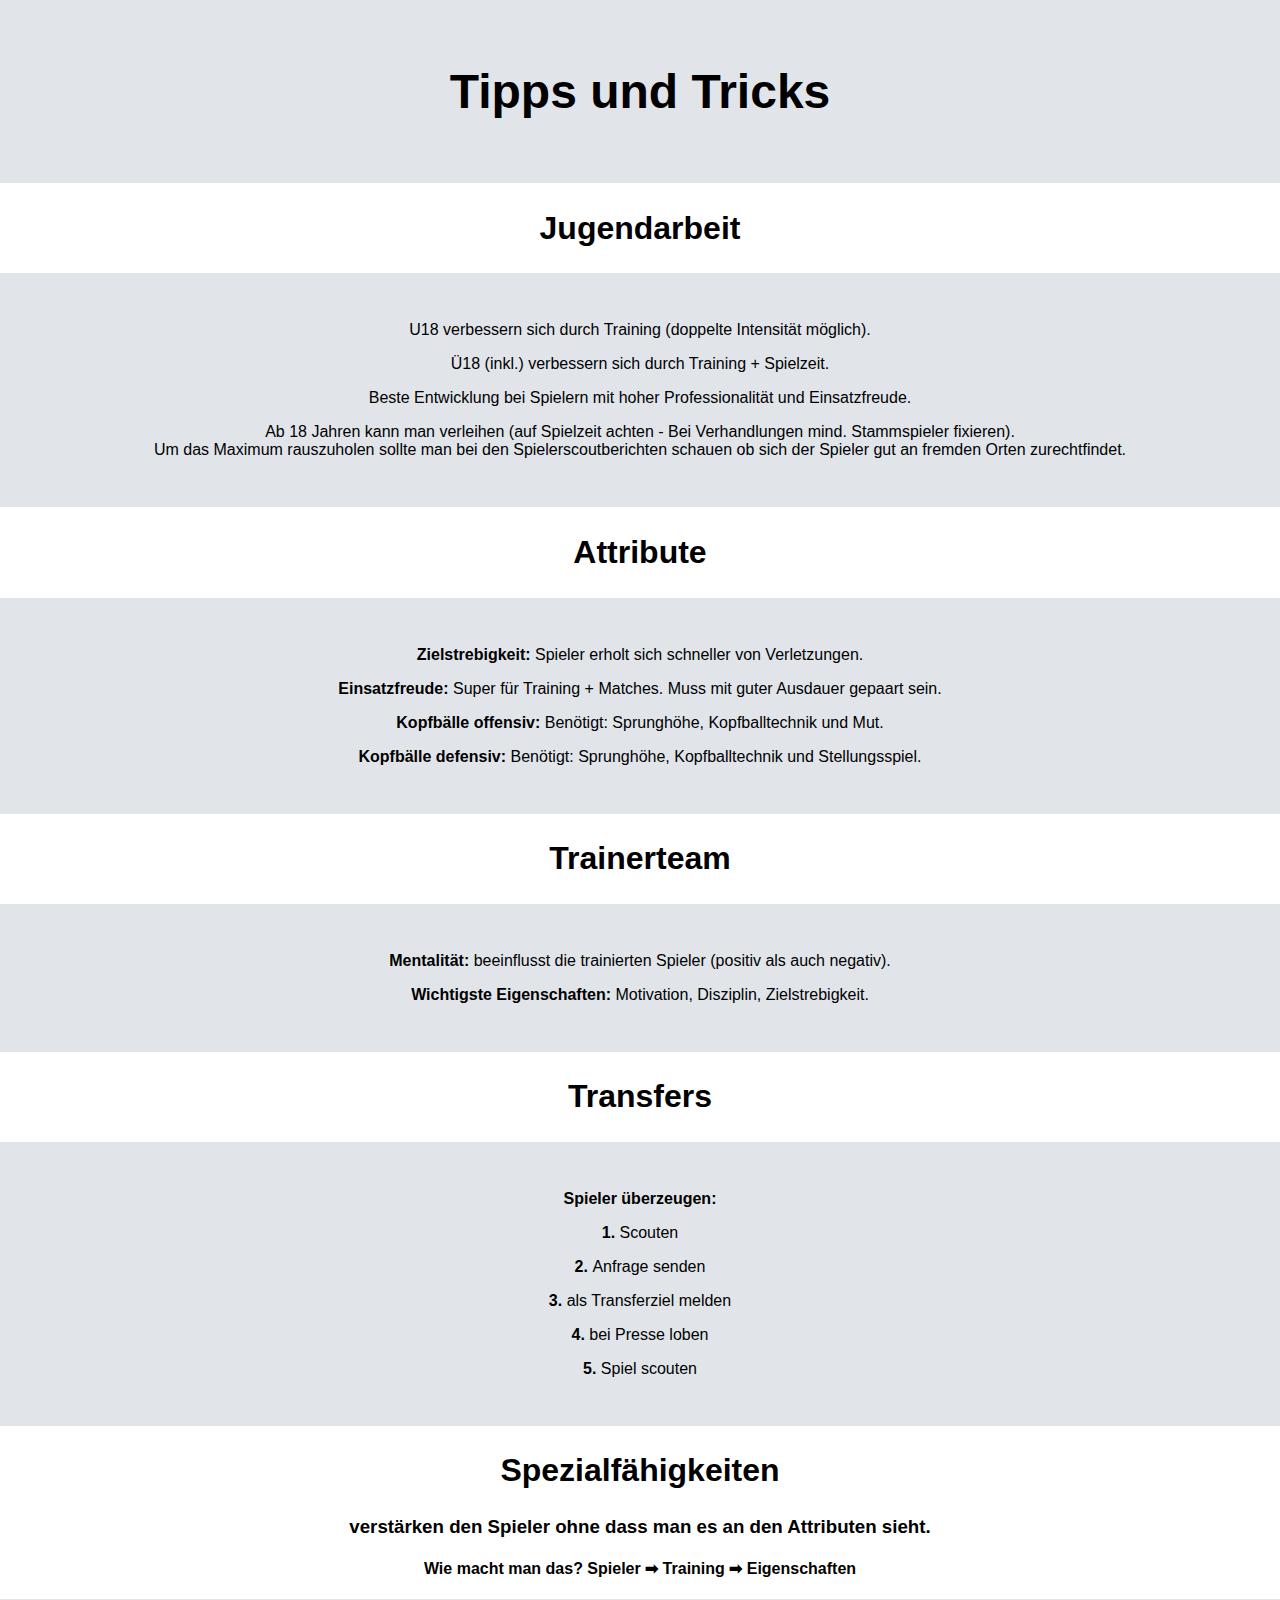
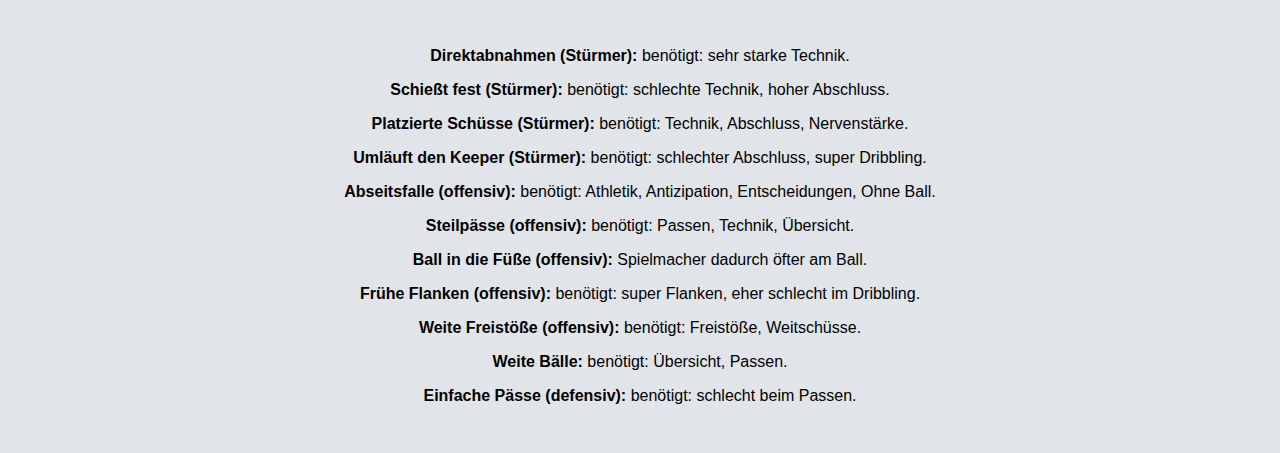
<file: tricks.html>
<!DOCTYPE html>
<html lang="en" dir="ltr">
  <head>
    <meta charset="utf-8">
    <title>Tipps und Tricks</title>
    <link rel="stylesheet" href="./css/style.css">
  </head>
  <body>
    <div class="headliner">
        <h1>Tipps und Tricks</h1>
    </div>
    <div class="centered-div">
      <h2>Jugendarbeit</h2>
    </div>
    <div class="light-grey-centered">
      <p>U18 verbessern sich durch Training (doppelte Intensität möglich).</p>
      <p>Ü18 (inkl.) verbessern sich durch Training + Spielzeit.</p>
      <p>Beste Entwicklung bei Spielern mit hoher Professionalität und Einsatzfreude.</p>
      <p>Ab 18 Jahren kann man verleihen (auf Spielzeit achten - Bei Verhandlungen mind. Stammspieler fixieren).<br>Um das Maximum rauszuholen
          sollte man bei den Spielerscoutberichten schauen ob sich der Spieler gut an fremden Orten zurechtfindet.</p>
    </div>
    <div class="centered-div">
      <h2>Attribute</h2>
    </div>
    <div class="light-grey-centered">
      <p><strong>Zielstrebigkeit: </strong>Spieler erholt sich schneller von Verletzungen.</p>
      <p><strong>Einsatzfreude: </strong>Super für Training + Matches. Muss mit guter Ausdauer gepaart sein.</p>
      <p><strong>Kopfbälle offensiv: </strong>Benötigt: Sprunghöhe, Kopfballtechnik und Mut.</p>
      <p><strong>Kopfbälle defensiv: </strong>Benötigt: Sprunghöhe, Kopfballtechnik und Stellungsspiel.</p>
    </div>
    <div class="centered-div">
      <h2>Trainerteam</h2>
    </div>
    <div class="light-grey-centered">
      <p><strong>Mentalität: </strong> beeinflusst die trainierten Spieler (positiv als auch negativ).</p>
      <p><strong>Wichtigste Eigenschaften: </strong> Motivation, Disziplin, Zielstrebigkeit.</p>
    </div>
    <div class="centered-div">
      <h2>Transfers</h2>
    </div>
    <div class="light-grey-centered">
      <p><strong>Spieler überzeugen: </strong>
        <p><strong>1. </strong>Scouten</p>
        <p><strong>2. </strong>Anfrage senden</p>
        <p><strong>3. </strong>als Transferziel melden</p>
        <p><strong>4. </strong>bei Presse loben</p>
        <p><strong>5. </strong>Spiel scouten</p>
      </p>
    </div>
    <div class="centered-div">
      <h2>Spezialfähigkeiten</h2>
      <h3>verstärken den Spieler ohne dass man es an den Attributen sieht.</h3>
      <h4>Wie macht man das? Spieler ➡ Training ➡ Eigenschaften</h4>
    </div>
    <div class="light-grey-centered">
      <p><strong>Direktabnahmen (Stürmer): </strong> benötigt: sehr starke Technik.</p>
      <p><strong>Schießt fest (Stürmer): </strong> benötigt: schlechte Technik, hoher Abschluss.</p>
      <p><strong>Platzierte Schüsse (Stürmer): </strong> benötigt: Technik, Abschluss, Nervenstärke.</p>
      <p><strong>Umläuft den Keeper (Stürmer): </strong> benötigt: schlechter Abschluss, super Dribbling.</p>
      <p><strong>Abseitsfalle (offensiv): </strong> benötigt: Athletik, Antizipation, Entscheidungen, Ohne Ball.</p>
      <p><strong>Steilpässe (offensiv): </strong> benötigt: Passen, Technik, Übersicht.</p>
      <p><strong>Ball in die Füße (offensiv): </strong> Spielmacher dadurch öfter am Ball.</p>
      <p><strong>Frühe Flanken (offensiv): </strong> benötigt: super Flanken, eher schlecht im Dribbling.</p>
      <p><strong>Weite Freistöße (offensiv): </strong> benötigt: Freistöße, Weitschüsse.</p>
      <p><strong>Weite Bälle: </strong> benötigt: Übersicht, Passen.</p>
      <p><strong>Einfache Pässe (defensiv): </strong> benötigt: schlecht beim Passen.</p>
    </div>
  </body>
</html>
</file>
<file: css/style.css>
html {
  font-family: 'Roboto', sans-serif;
}

body {
  margin: 0;
}

h1 {
  font-size: 3rem;
  display: inline-block;
}
.roseish-bg > * {
  color: #A7BBC7;
}

h2 {
  font-size: 2rem;
}

a, a:hover, a:focus, a:active {
     text-decoration: none;
     color: inherit;
 }

.div-button {
  background-color: rgb(167, 187, 199);
  padding: 0.5rem 1rem;
  margin: 1.5rem;
  font-size: 1.5rem;
  color: #FAF3F3;
  display: inline-block;  /*size fits exactly to text*/

  transform: scale(1.3) translateY(30px);
  z-index: 1;
  box-shadow: 0 0 5px #bbb;
  border-radius: 5%;

  cursor: pointer;
  user-select: none;
}
.div-button:hover {
  background-color: rgb(225, 229, 234);
  color: #DA7F8F;
}
.div-button:active {
  background-color: rgb(225, 229, 234);
  color: #DA7F8F;
}

.headliner {
  padding: 2rem;
  /*box-shadow: 3px 3px rgba(10, 10, 10, 0.05);*/
  margin-left: auto;
  margin-right: auto;
  text-align: center;
  background-color: #E1E5EA;

  vertical-align: middle;
}

.image-holder {
  margin-left: auto;
  margin-right: auto;
  text-align: center;
  padding: 2rem;
  background-color: #E1E5EA;
}

.light-grey-centered {
  margin-left: auto;
  margin-right: auto;
  text-align: center;
  padding: 2rem;
  background-color: #E1E5EA;
}

.roseish-bg {
  background-color: #FAF3F3;
  padding: 2rem;
}

.centered-div {
  margin-left: auto;
  margin-right: auto;
  text-align: center;
}

.margin-sm {
  margin: 1rem;
}
.margin-md {
  margin: 2rem;
}
.margin-lg {
  margin: 3rem;
}

.grid2x3 {
  display: grid;
  grid-template-columns: repeat(3, 1fr);
  grid-template-rows: repeat(3, 0fr);
  grid-gap: 0;
  align-items: center;
}
.grid3x1 {
}

.grid2x3 > div > h3 {
  font-size: 1.7rem;
}

.bl-table {
  grid-area: 1 / 1 / 3 / 2;
}
.cl-table {
  grid-area: 1 / 2 / 2 / 4;
}
.el-table {
  grid-area: 2 / 2 / 3 / 4;
}
.dfb-table {
  grid-area: 3 / 1 / 4 / 4;
}
.bl-stats-table {
  grid-area: 4 / 1 / 4 / 4;
}

.table-image {
  width: 70%;
}

@media (orientation: portrait) {
  .grid3x1 {
    display: grid;
    grid-template-columns: repeat(1, 1fr);
    grid-gap: 3vw;
    grid-auto-rows: minmax(100px, auto);
    align-items: center;
  }
  .grid2x2 {
  }

  .table-image {
    width: 100%;
    height: 100%;
    object-fit: cover;
  }
  .bl-table {
    grid-row: 1;
    grid-column: 1;
  }
  .cl-table {
    grid-row: 2;
    grid-column: 1;
  }
  .el-table {
    grid-row: 3;
    grid-column: 1;
  }
  .dfb-table {
    grid-row: 4;
    grid-column: 1;
  }
  .bl-stats-table {
    grid-row: 5;
    grid-column: 1;
  }

}
</file>
<file: css/js-tutorial-6.css>
html {
  box-sizing: border-box;
  background: #ffc600;
  font-family: 'helvetica neue';
  font-size: 20px;
  font-weight: 200;
}

*, *:before, *:after {
  box-sizing: inherit;
}

input {
  width: 100%;
  padding: 20px;
}

.search-form {
  max-width: 400px;
  margin: 50px auto;
}

input.search {
  margin: 0;
  text-align: center;
  outline: 0;
  border: 10px solid #F7F7F7;
  width: 120%;
  left: -10%;
  position: relative;
  top: 10px;
  z-index: 2;
  border-radius: 5px;
  font-size: 40px;
  box-shadow: 0 0 5px rgba(0, 0, 0, 0.12), inset 0 0 2px rgba(0, 0, 0, 0.19);
}

.suggestions {
  margin: 0;
  padding: 0;
  position: relative;
  /*perspective: 20px;*/
}

.suggestions li {
  background: white;
  list-style: none;
  border-bottom: 1px solid #D8D8D8;
  box-shadow: 0 0 10px rgba(0, 0, 0, 0.14);
  margin: 0;
  padding: 20px;
  transition: background 0.2s;
  display: flex;
  justify-content: space-between;
  text-transform: capitalize;
}

.suggestions li:nth-child(even) {
  transform: perspective(100px) rotateX(3deg) translateY(2px) scale(1.001);
  background: linear-gradient(to bottom,  #ffffff 0%,#EFEFEF 100%);
}

.suggestions li:nth-child(odd) {
  transform: perspective(100px) rotateX(-3deg) translateY(3px);
  background: linear-gradient(to top,  #ffffff 0%,#EFEFEF 100%);
}

span.population {
  font-size: 15px;
}

.hl {
  background: #ffc600;
}
</file>
<file: css/season-review.css>
html {
  font-family: 'Roboto', sans-serif;
}

body {
  margin: 0;
}

h1 {
  font-size: 3rem;
  display: inline-block;
}
.roseish-bg > * {
  color: #A7BBC7;
}

h2 {
  font-size: 2rem;
}

a, a:hover, a:focus, a:active {
     text-decoration: none;
     color: inherit;
 }

 .headliner {
   padding: 2rem;
   /*box-shadow: 3px 3px rgba(10, 10, 10, 0.05);*/
   margin-left: auto;
   margin-right: auto;
   text-align: center;
   background-color: #E1E5EA;

   vertical-align: middle;
 }

.row {
  width: 100%
  flex-wrap: wrap;
  display: flex;
  flex-direction: row;
}

.flex {
  display: flex;
}

.entry-50 {
  flex:0 1 calc(50% - 10px);
  margin: 5px;
}

.column {
  width: 100%
  flex-wrap: wrap;
  display: flex;
  flex-direction: column;
}

.center {
  align-items: center;
  justify-content: center;
}

.space-between {
  justify-content: space-between;
}
.space-around {
  justify-content: space-around;
}

.wrap{
  flex-wrap: wrap;
}

.padding-small {
  padding: 2rem;
}

.light-grey-centered {
  margin-left: auto;
  margin-right: auto;
  text-align: center;
  background-color: #E1E5EA;
}

.light-grey-bg {
  background-color: #E1E5EA;
}

.roseish-bg {
  background-color: #FAF3F3;
}

@media (orientation: portrait) {
  .row {
    width: 80%
    flex-wrap: wrap;
    display: flex;
    flex-direction: column;
  }
}
</file>
